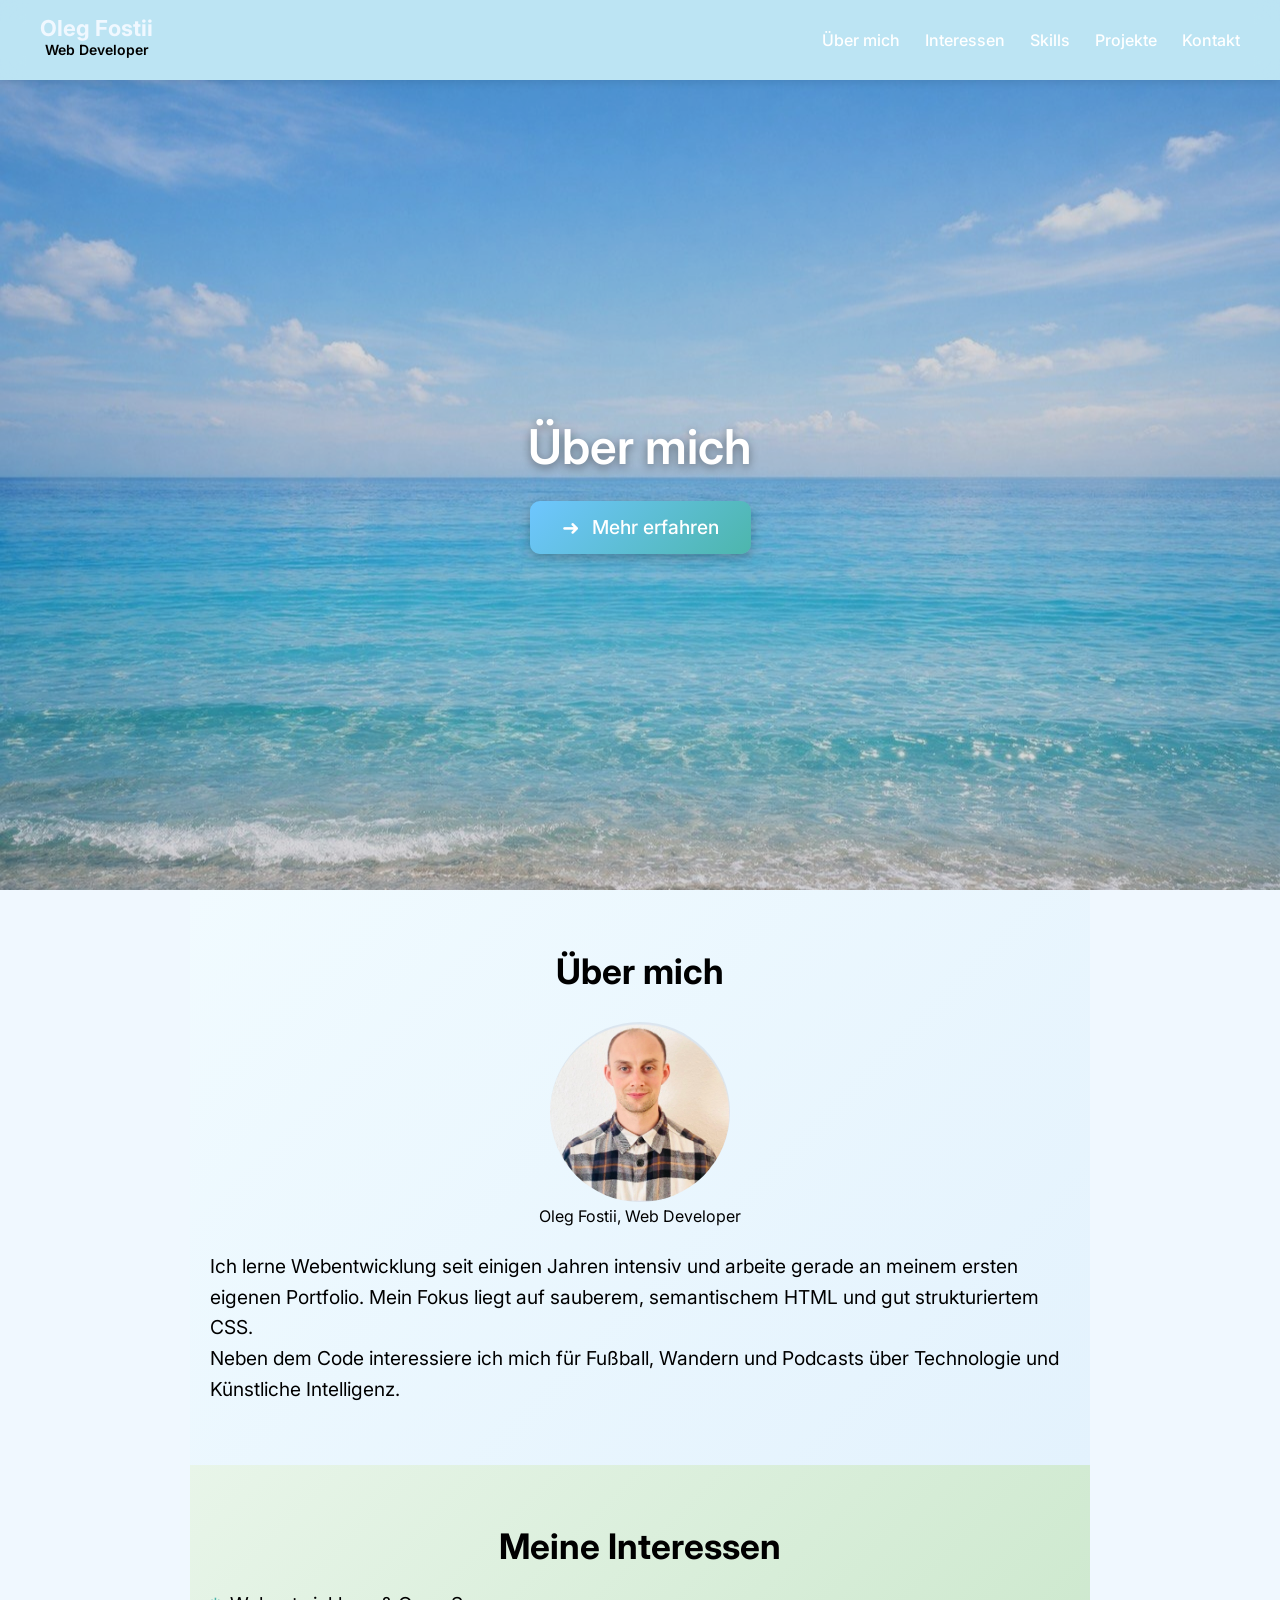
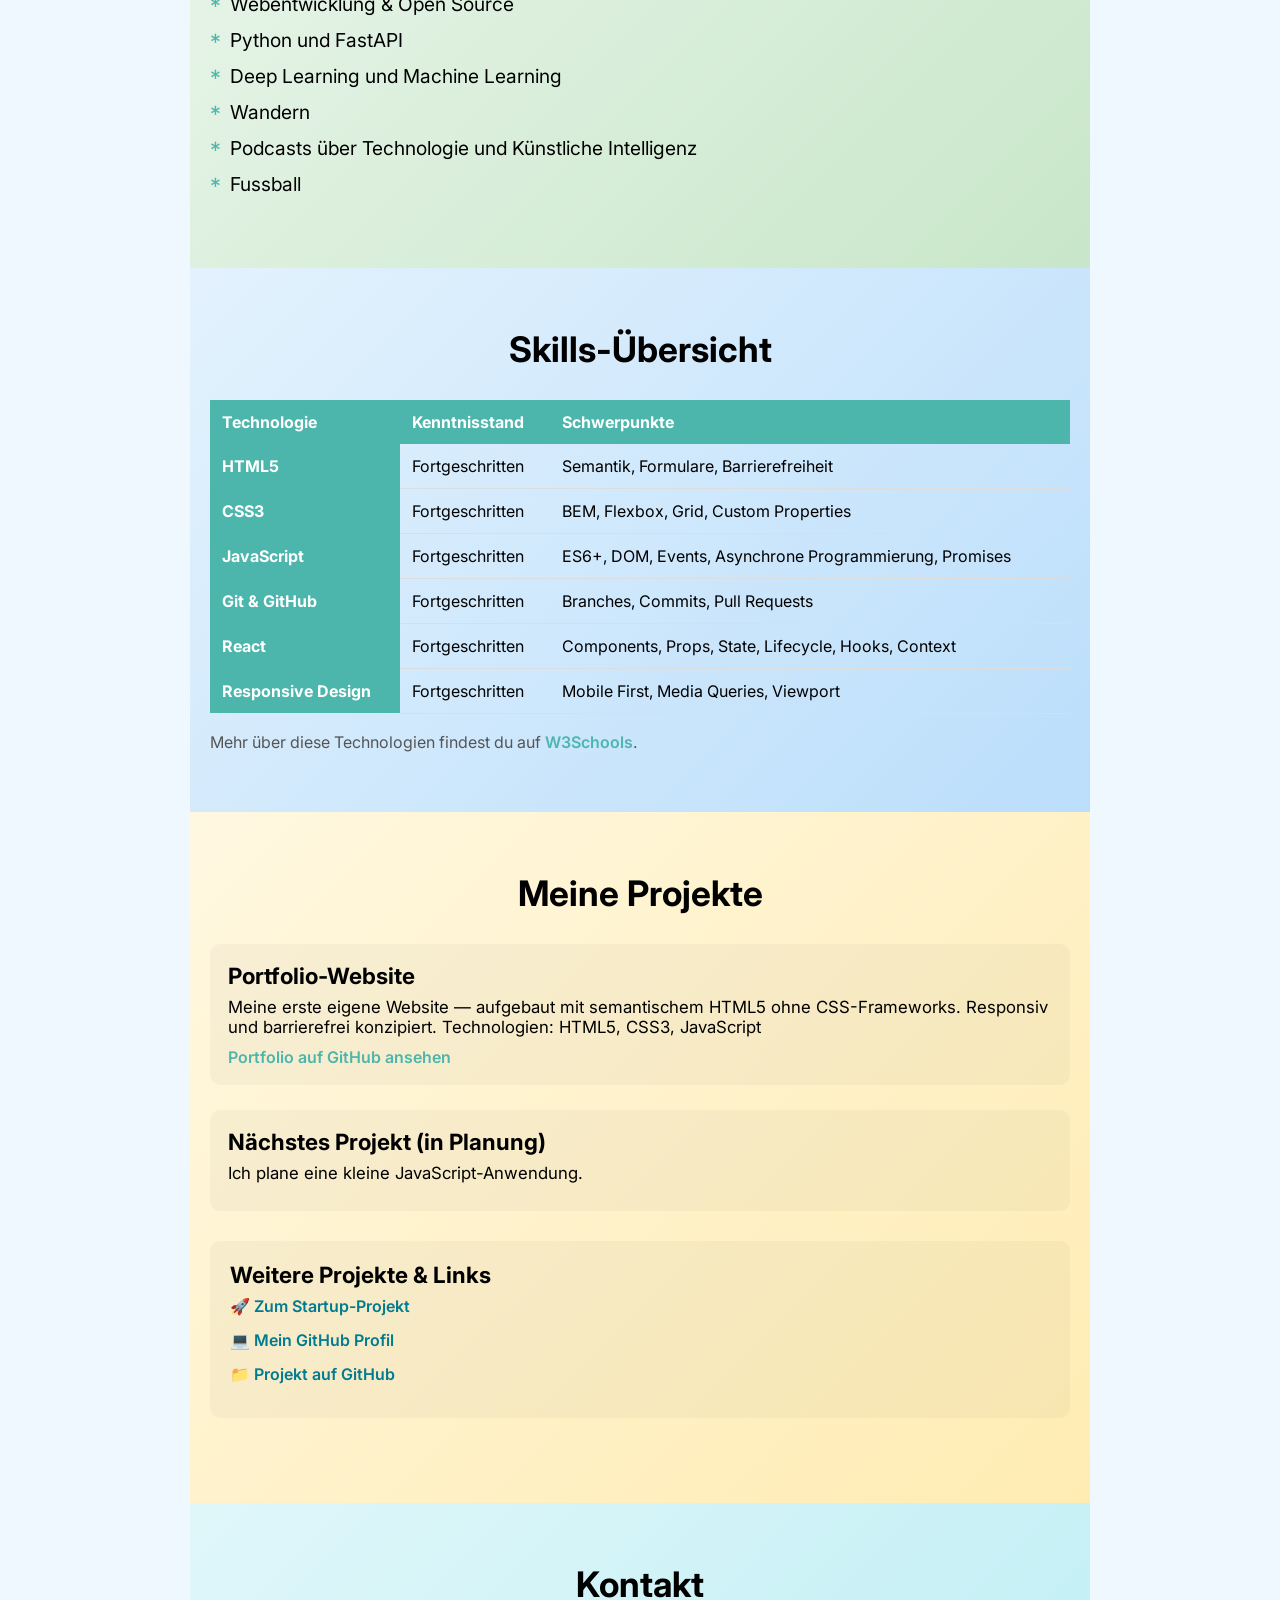
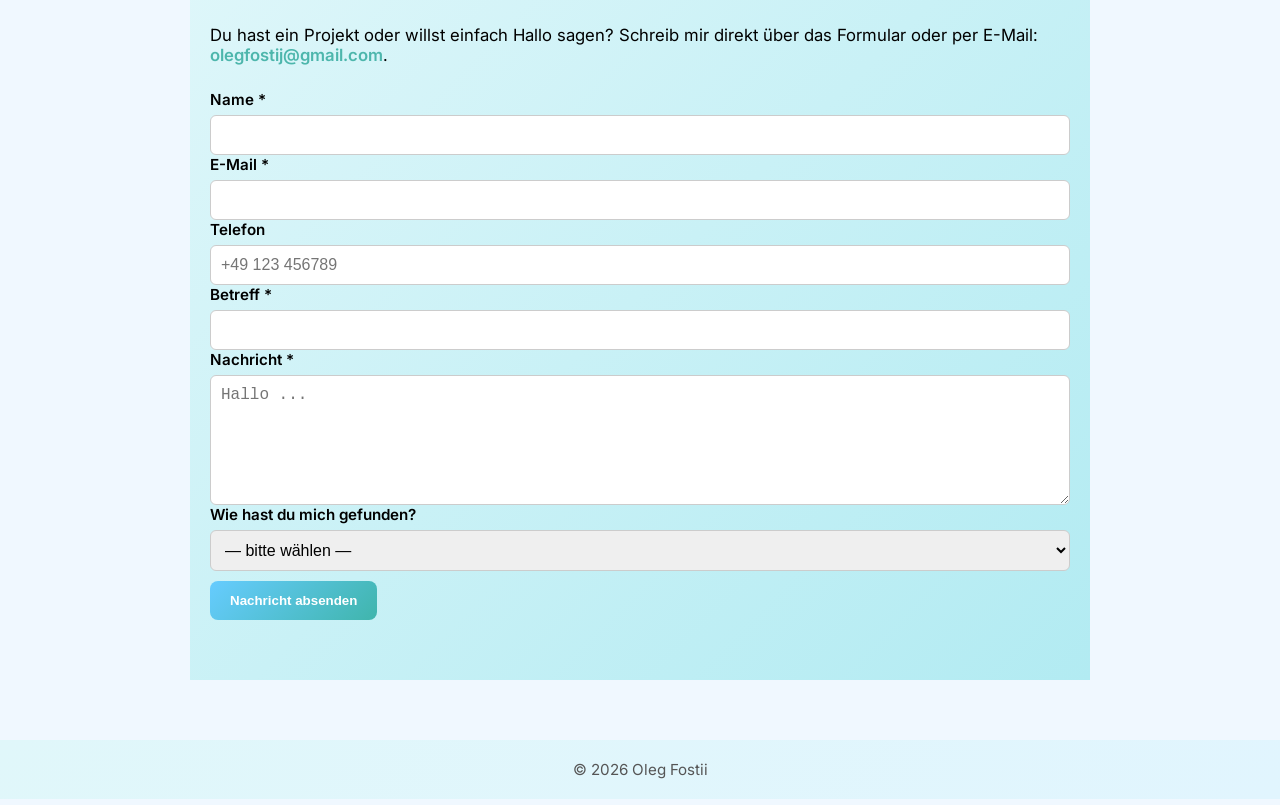
<file: index.html>
<!DOCTYPE html>
<html lang="de">
<head>
  <meta charset="UTF-8" />
  <meta name="viewport" content="width=device-width, initial-scale=1.0" />
  <meta 
    name="description" 
    content="Technisches Portfolio von Webentwickler Oleg Fostii: strukturierte Übersicht über HTML5-, CSS3-, JavaScript-,
  React- und FastAPI-Fähigkeiten, Projekte, Interessen, Skills-Tabellen, responsives Design sowie Kontaktformular für Projektanfragen." />
  <link rel="icon" type="image/x-icon" href="bilder/favicon.ico" />
  <link href="https://fonts.googleapis.com/css2?family=Inter:wght@300;400;600&display=swap" rel="stylesheet" />
  <link rel="stylesheet" href="css/style.css" />
  <title>Oleg Fostii — Web Developer</title>
</head>
<body>
  <!-- ================================================
      Header
    ================================================ -->
  <header class="header">

    <!-- Logo -->
    <div class="header__logo">
      <h1 class="header__title">Oleg Fostii</h1>
      <p class="header__subtitle">Web Developer</p>
    </div>

    <!-- Burger Toggle -->
    <input type="checkbox" id="burger-toggle" />

    <!-- Burger Button -->
    <label for="burger-toggle" class="burger">
      <span class="burger__line"></span>
      <span class="burger__line"></span>
      <span class="burger__line"></span>
    </label>

    <!-- Navigation -->
    <nav class="nav">
      <ul class="nav__list">
        <li class="nav__item"><a href="#ueber-mich" class="nav__link nav__link--active">Über mich</a></li>
        <li class="nav__item"><a href="#interessen" class="nav__link nav__link--active">Interessen</a></li>
        <li class="nav__item"><a href="#skills" class="nav__link nav__link--active">Skills</a></li>
        <li class="nav__item"><a href="#projekte" class="nav__link nav__link--active">Projekte</a></li>
        <li class="nav__item"><a href="#kontaktformular" class="nav__link nav__link--active">Kontakt</a></li>
      </ul>
    </nav>

    <!-- Overlay -->
    <div class="overlay"></div>

  </header>
  
  <main>

    <!-- ================================
      HERO Section
      ================================ -->
    <section class="hero">
      <div class="hero__content">
        <h2 class="hero__title">Über mich</h2>

        <a href="#ueber-mich" class="hero__button">
          <span class="hero__button-icon">&#10140</span>
          <span class="hero__button-text">Mehr erfahren</span>
        </a>
      </div>
    </section>

    <!-- ================================================
        ÜBER MICH Section
    ================================================ -->
    <section id="ueber-mich" class="about">
      <h2 class="about__title">Über mich</h2>

      <figure class="about__figure">
        <img
          class="about__image"
          src="bilder/profil.jpeg"
          alt="Foto von Oleg Fostii, Web Developer"
        />
        <figcaption class="about_caption">Oleg Fostii, Web Developer</figcaption>
      </figure>

      <p class="about__text">
        Ich lerne Webentwicklung seit einigen Jahren intensiv und arbeite
        gerade an meinem ersten eigenen Portfolio. Mein Fokus liegt auf
        sauberem, semantischem HTML und gut strukturiertem CSS.
      </p>

      <p class="about__text">
        Neben dem Code interessiere ich mich für Fußball, Wandern
        und Podcasts über Technologie und Künstliche Intelligenz.
      </p>

    </section>

    <!-- ================================================
        INTERESSEN Section
    ================================================ -->
    <section id="interessen" class="interests">
      <h3 class="interests__title">Meine Interessen</h3>
      <ul class="interests__list">
        <li class="interests__item">Webentwicklung &amp; Open Source</li>
        <li class="interests__item">Python und FastAPI</li>
        <li class="interests__item">Deep Learning und Machine Learning</li>
        <li class="interests__item">Wandern</li>
        <li class="interests__item">Podcasts über Technologie und Künstliche Intelligenz</li>
        <li class="interests__item">Fussball</li>
      </ul>
    </section>

    <!-- ================================================
        SKILLS Section
    ================================================ -->
    <section id="skills" class="skills">
      <h2 class="skills__title">Skills-Übersicht</h2>

      <table class="skills__table">
        <thead class="skills__thead">
          <tr class="skills__row">
            <th class="skills__head" scope="col">Technologie</th>
            <th class="skills__head" scope="col">Kenntnisstand</th>
            <th class="skills__head" scope="col">Schwerpunkte</th>
          </tr>
        </thead>

        <tbody class="skills__tbody">
          <tr class="skills__row">
            <th class="skills__head" scope="row">HTML5</th>
            <td class="skills__cell">Fortgeschritten</td>
            <td class="skills__cell">Semantik, Formulare, Barrierefreiheit</td>
          </tr>
          <tr class="skills__row">
            <th class="skills__head" scope="row">CSS3</th>
            <td class="skills__cell">Fortgeschritten</td>
            <td class="skills__cell">BEM, Flexbox, Grid, Custom Properties</td>
          </tr>
          <tr class="skills__row">
            <th class="skills__head" scope="row">JavaScript</th>
            <td class="skills__cell">Fortgeschritten</td>
            <td class="skills__cell">ES6+, DOM, Events, Asynchrone Programmierung, Promises</td>
          </tr>
          <tr class="skills__row">
            <th class="skills__head" scope="row">Git &amp; GitHub</th>
            <td class="skills__cell">Fortgeschritten</td>
            <td class="skills__cell">Branches, Commits, Pull Requests</td>
          </tr>
          <tr class="skills__row">
            <th class="skills__head" scope="row">React</th>
            <td class="skills__cell">Fortgeschritten</td>
            <td class="skills__cell">Components, Props, State, Lifecycle, Hooks, Context</td>
          </tr>
          <tr class="skills__row">
            <th class="skills__head" scope="row">Responsive Design</th>
            <td class="skills__cell">Fortgeschritten</td>
            <td class="skills__cell">Mobile First, Media Queries, Viewport</td>
          </tr>
        </tbody>
      </table>

      <p class="skills__note">
        Mehr über diese Technologien findest du auf
        <a
          class="skills__link"
          href="https://www.w3schools.com/html/"
          target="_blank"
          rel="noopener noreferrer"
        >W3Schools</a>.
      </p>
    </section>

    <!-- ================================================
         PROJEKTE Section
    ================================================ -->
    <section id="projekte" class="projects">
      <h2 class="projects__title">Meine Projekte</h2>

      <article class="projects__item">
        <h3 class="projects__item-title">Portfolio-Website</h3>
        <p class="projects__item-text">
          Meine erste eigene Website — aufgebaut mit semantischem HTML5
          ohne CSS-Frameworks. Responsiv und barrierefrei konzipiert.
          Technologien: HTML5, CSS3, JavaScript
        </p>
        <a
          class="projects__item-link"
          href="https://fostij.github.io/"
          target="_blank"
          rel="noopener noreferrer">Portfolio auf GitHub ansehen</a>
      </article>

      <article class="projects__item">
        <h3 class="projects__item-title">Nächstes Projekt (in Planung)</h3>
        <p class="projects__item-text">
          Ich plane eine kleine JavaScript-Anwendung.
        </p>
      </article>

      <article class="projects__item projects__links">
        <h3 class="projects__item-title">Weitere Projekte & Links</h3>

        <a href="https://carmalego.github.io/Pixelperfekt/" target="_blank" class="projects__link">
          &#128640; Zum Startup-Projekt
        </a>
        <a href="https://github.com/fostij" target="_blank" class="projects__link">
          &#128187; Mein GitHub Profil
        </a>
        <a href="https://github.com/fostij/Projekt-Meilenstein" target="_blank" class="projects__link">
          &#128193; Projekt auf GitHub
        </a>
      </article>
    </section>

    <!-- ================================================
         KONTAKTFORMULAR Section
    ================================================ -->
    <section id="kontaktformular" class="contact">
      <h2 class="contact__title">Kontakt</h2>

      <p class="contact__intro">
        Du hast ein Projekt oder willst einfach Hallo sagen? Schreib mir
        direkt über das Formular oder per E-Mail:
        <a class="contact__email" href="mailto:olegfostij@gmail.com">olegfostij@gmail.com</a>.
      </p>

      <form
        class="contact-form"
        action="https://echo.free.beeceptor.com/contact-form"
        method="POST">

        <div class="contact__field">
          <label class="contact__label" for="name">Name *</label>
          <input
            class="contact__input"
            type="text"
            id="name"
            name="name"
            autocomplete="name"
            required
          />
        </div>

        <div class="contact__field">
          <label class="contact__label" for="email">E-Mail *</label>
          <input
            class="contact__input"
            type="email"
            id="email"
            name="email"
            autocomplete="email"
            required
          />
        </div>

        <div class="contact__field">
          <label class="contact__label" for="telefon">Telefon</label>
          <input
            class="contact__input"
            type="tel"
            id="telefon"
            name="telefon"
            placeholder="+49 123 456789"
            pattern="^\+49\s\d{3}\s\d{6,}$"
            title="Bitte gib eine gültige Telefonnummer im Format +49 123 456789 ein"
            autocomplete="tel"
          />
        </div>

        <div class="contact__field">
          <label class="contact__label" for="betreff">Betreff *</label>
          <input
            class="contact__input"
            type="text"
            id="betreff"
            name="betreff"
            required
          />
        </div>

        <div class="contact__field">
          <label class="contact__label" for="nachricht">Nachricht *</label>
          <textarea
            class="contact__textarea"
            id="nachricht"
            name="nachricht"
            rows="6"
            placeholder="Hallo ..."
            required
          ></textarea>
        </div>

        <div class="contact__field">
          <label class="contact__label" for="quelle">Wie hast du mich gefunden?</label>
          <select class="contact__select" id="quelle" name="quelle">
            <option value="">— bitte wählen —</option>
            <option value="github">GitHub</option>
            <option value="linkedin">LinkedIn</option>
            <option value="empfehlung">Empfehlung</option>
            <option value="sonstiges">Sonstiges</option>
          </select>
        </div>

        <button class="contact__submit" type="submit">Nachricht absenden</button>
      </form>
    </section>

  </main>

  <!-- ================================================
       FOOTER
  ================================================ -->
  <footer class="footer">
    <p class="footer__text">&copy; 2026 Oleg Fostii</p>
  </footer>

</body>
</html>
</file>
<file: css/style.css>
*,
::before,
::after {
    margin: 0;
    padding: 0;
    box-sizing: border-box;
}

html {
    scroll-behavior: smooth;
}

/* ================================
    Allgemeine Grundstile
    ================================ */
body {
    font-family: "Inter", sans-serif;
    background-color: #f0f8ff;
}

/* ================================
    Sticky Header mit Blur-Effekt
    ================================ */
.header {
    position: sticky;
    top: 0;
    z-index: 1000;
    display: flex;
    justify-content: space-between;
    align-items: center;
    padding: 15px 40px;
    background: rgba(110, 198, 225, 0.4);
    backdrop-filter: blur(12px);
    -webkit-backdrop-filter: blur(12px);
    box-shadow: 0 2px 8px rgba(0,0,0,0.1);
}

/* Logo */
.header__logo {
    height: 50px;
    width: auto;
    text-align: center;
}

.header__title {
    font-family: inherit;
    font-size: 22px;
    font-weight: bold;
    color: #f0f8ff;
}

.header__subtitle {
    font-family: inherit;
    font-size: 14px;
    font-weight: 600;
}

/* ================================
    Navigation (Desktop)
    ================================ */
.nav__list {
    display: flex;
    list-style: none;
    margin: 0;
    padding: 0;
    gap: 25px;
}

.nav__link {
    text-decoration: none;
    color: white;
    font-weight: 500;
    position: relative;
    padding-bottom: 4px;
    transition: color 0.3s ease;
}

/* Untere Linie beim Hover */
.nav__link::after {
    content: '';
    position: absolute;
    left: 0;
    bottom: 0;
    width: 0%;
    height: 2px;
    background-color: white;
    transition: width 0.3s ease;
}

.nav__link:hover {
    color: #e0f7fa;
}

.nav__link:hover::after {
    width: 100%;
}

/* ================================
    Burger-Menü (Checkbox Hack)
    ================================ */
#burger-toggle {
    display: none;
}

.burger {
    display: none;
    flex-direction: column;
    gap: 5px;
    cursor: pointer;
    position: absolute;
    right: 25px;
    top: 30px;
}

.burger__line {
    width: 28px;
    height: 3px;
    background: white;
    border-radius: 2px;
    transition: 0.3s;
}

/* ================================
    Overlay
    ================================ */
.overlay {
    position: fixed;
    top: 0;
    left: 0;
    width: 100%;
    height: 100%;
    background: rgba(0,0,0,0.45);
    opacity: 0;
    pointer-events: none;
    transition: opacity 0.3s ease;
    z-index: 900;
}

/* Overlay aktive */
#burger-toggle:checked ~ .overlay {
    opacity: 1;
    pointer-events: auto;
}

/* ================================
    Hero Section
    ================================ */
.hero {
    position: relative;
    display: flex;
    justify-content: center;
    align-items: center;
    text-align: center;
    color: white;
    height: 90vh;
    background-image: url('../bilder/hero.jpg');
    background-size: cover;
    background-position: center;
    background-repeat: no-repeat;
    z-index: 2;
}

.hero::before {
    content: '';
    position: absolute;
    top: 0;
    left: 0;
    width: 100%;
    height: 100%;
    background: rgba(0,0,0,0.15);
    z-index: 3;
}

.hero__content {
    position: relative;
    text-align: center;
    animation: heroFade 1.5s ease-out;
    z-index: 4;
}

.hero__title {
    font-size: 3rem;
    font-weight: 600;
    margin-bottom: 25px;
    text-shadow: 0 3px 10px rgba(0,0,0,0.4);
}

/* Hero Button */
.hero__button {
    display: inline-flex;
    align-items: center;
    gap: 12px;
    padding: 14px 32px;
    font-size: 1.2rem;
    font-weight: 500;
    color: white;
    text-decoration: none;

    /* Gradient */
    background: linear-gradient(135deg, #6ec6ff, #4db6ac);
    border-radius: 10px;
    box-shadow: 0 4px 12px rgba(0,0,0,0.25);
    transition: all 0.3s ease;
}

.hero__button-icon {
    font-size: 1.3rem;
    transition: transform 0.3s ease
}

.hero__button:hover {
    transform: translateY(-4px);
    box-shadow: 0 6px 18px rgba(0,0,0,0.35);
}

.hero__button:hover .hero__button-icon {
    transform: translateX(6px);
}

/* ================================
    Über mich Section
    ================================ */
.about {
    background: linear-gradient(135deg, #f1fbff, #e3f2fd);
    padding: 60px 20px;
    margin: 0 auto;
    max-width: 900px;
}

.about__title {
    font-size: 2.2rem;
    text-align: center;
    margin-bottom: 30px;
}

.about__figure {
    text-align: center;
    margin-bottom: 25px;
}

.about__image {
    width: 180px;
    height: 180px;
    border-radius: 50%;
    object-fit: cover;
}

.about__caption {
    margin-top: 10px;
    font-size: 1rem;
    color: #666
}

.about__text {
    font-size: 1.2rem;
    line-height: 1.6;
}

/* ================================
    Interessen Section
    ================================ */
.interests {
    background: linear-gradient(135deg, #e8f5e9, #c8e6c9);
    padding: 60px 20px;
    max-width: 900px;
    margin: 0 auto;
}

.interests__title {
    font-size: 2.2rem;
    text-align: center;
    margin-bottom: 25px;
}

.interests__list {
    list-style: none;
    padding: 0;
}

.interests__item {
    font-size: 1.2rem;
    margin-bottom: 12px;
    padding-left: 20px;
    position: relative;
}

.interests__item::before {
    content: '*';
    position:  absolute;
    left: 0;
    color: #4db6ac;
    font-size: 1.4rem;
}

/* ================================
    Skills Section
    ================================ */
.skills {
    background: linear-gradient(135deg, #e3f2fd, #bbdefb);
    padding: 60px 20px;
    max-width: 900px;
    margin: 0 auto;
}

.skills__title { 
    text-align: center;
    font-size: 2.2rem;
    margin-bottom: 30px;
}

.skills__table {
    width: 100%;
    border-collapse: collapse;
}

.skills__head {
    background: #4db6ac;
    color: white;
    padding: 12px;
    text-align: left;
}

.skills__cell {
    padding: 12px;
    border-bottom: 1px solid #ddd;
}

.skills__row:hover {
    background: rgba(0,0,0,0.05);
}

.skills__note {
    margin-top: 18px;
    font-size: 1rem;
    color: #555;
}

.skills__link {
    color: #4db6ac;
    font-weight: 600;
    text-decoration: none;
}

.skills__link:hover {
    text-decoration: underline;
}

/* ================================
    Projekte Section
    ================================ */
.projects {
    background: linear-gradient(135deg, #fff8e1, #ffecb3);
    padding: 60px 20px;
    max-width: 900px;
    margin: 0 auto;
}

.projects__title {
    text-align: center;
    font-size: 2.2rem;
    margin-bottom: 30px;
}

.projects__item {
    margin-bottom: 25px;
    padding: 18px;
    border-radius: 10px;
    background: rgba(0,0,0,0.03);
}

.projects__item-title {
    font-size: 1.4rem;
    margin-bottom: 8px;
}

.projects__item-text {
    font-size: 1.05rem;
    margin-bottom: 10px;
}

.projects__item-link {
    color: #4db6ac;
    font-weight: 600;
    text-decoration: none;
}

.projects__item-link:hover {
    text-decoration: underline;
}

.projects__links {
    margin-top: 30px;
    padding: 20px;
    background: rgba(0,0,0,0.03);
    border-radius: 10px;
}

.projects__link {
    display: block;
    margin-bottom: 10px;
    font-weight: 600;
    color: #007b8f;
    text-decoration: none;
    position: relative;
    padding-bottom: 4px;
    transition: color 0.3s ease;
}

.projects__link::after {
    content: "";
    position: absolute;
    left: 0;
    bottom: 0;
    width: 100%;
    height: 2px;
    background-color: #007b8f;
    transform: scaleX(0);
    transform-origin: left;
    transition: transform 0.3s ease;
}

.projects__link:hover {
    color: #005f6b;
}

.projects__link:hover::after {
    transform: scaleX(1);
}

/* ================================
    Kontaktformular Section
    ================================ */
.contact {
    background: linear-gradient(135deg, #e0f7fa, #b2ebf2);
    padding: 60px 20px;
    max-width: 900px;
    margin: 0 auto;
}

.contact__title {
    text-align: center;
    font-size: 2.2rem;
    margin-bottom: 20px;
}

.contact__intro {
    font-size: 1.05rem;
    margin-bottom: 25px;
}

.contact__email {
    color: #4db6ac;
    font-weight: 600;
    text-decoration: none;
}

.contact__email:hover {
    text-decoration: underline;
}

.contact__form {
    display: flex;
    flex-direction: column;
    gap: 16px;
}

.contact__field {
    display: flex;
    flex-direction: column;
    gap: 6px;
}

.contact__label {
    font-size: 0.95rem;
    font-weight: 600;
}

.contact__input,
.contact__textarea,
.contact__select {
    padding: 10px;
    border-radius: 6px;
    border: 1px solid #ccc;
    font-size: 1rem;
}

.contact__textarea {
    min-height: 120px;
    resize: vertical;
}

.contact__submit {
    margin-top: 10px;
    padding: 12px 20px;
    border: none;
    border-radius: 8px;
    background: linear-gradient(135deg, #66ccff, #40b5ac);
    color: white;
    font-weight: 600;
    cursor: pointer;
    transition: transform 0.2s ease, box-shadow 0.2s ease;
}

.contact__submit:hover {
    transform: translateY(-2px);
    box-shadow: 0 4px 12px rgba(0,0,0,0.2);
}

/* ================================
    Footer
    ================================ */
.footer {
    background: linear-gradient(135deg, #e0f7fa, #e1f5fe);
    margin-top: 60px;
    padding: 20px;
    text-align: center;
}

.footer__text {
    font-size: 0.95rem;
    color: #555;
}

.about,
.interests,
.skills,
.projects,
.contact {
    animation: sectionFade 1.2s ease-out;
}

section {
    scroll-margin-top: 80px;
}

/* Hero Fade-In Animation */
@keyframes heroFade {
    from {
        opacity: 0;
        transform: translateY(20px);
    }
    to {
        opacity: 1;
        transform: translateY(0);
    }
}

@keyframes sectionFade {
    from {
        opacity: 0;
        transform: translateY(25px);
    }
    to {
        opacity: 1;
        transform: translateY(0);
    }
}


/* ================================
    Mobile Menü
    ================================ */
@media (max-width: 768px) {
    .nav__list {
        position: fixed;
        top: 0;
        left: -100%;
        width: 240px;
        height: 100vh;
        background: rgba(77, 182, 172, 0.9);
        backdrop-filter: blur(10px);
        -webkit-backdrop-filter: blur(10px);
        flex-direction: column;
        padding: 100px 30px 40px 30px;
        gap: 25px;
        transition: left 0.3s ease;
        z-index: 1000;
      }

      #burger-toggle:checked + .burger {
        position: fixed;
        right: 25;
        top: 30px;
        z-index: 1100;
      }

      /* Menü fährt ein */
      #burger-toggle:checked ~ nav .nav__list {
        left: 0;
      }

      /* Fade-In Animation */
      #burger-toggle:checked ~ nav .nav__item {
        opacity: 0;
        animation: fadeIn 0.6s forwards;
      }

      .nav__item:nth-child(1) { animation-delay: 0.1s; }
      .nav__item:nth-child(2) { animation-delay: 0.2s; }
      .nav__item:nth-child(3) { animation-delay: 0.3s; }
      .nav__item:nth-child(4) { animation-delay: 0.4s; }
      .nav__item:nth-child(5) { animation-delay: 0.5s; }

      @keyframes fadeIn {
        from { opacity: 0; transform: translateX(-20px); }
        to   { opacity: 1; transform: translateX(0); }
      }

      /* Burger sichtbar */
      .burger {
        display: flex;
      }

      /* Burger Animation */
      #burger-toggle:checked + .burger .burger__line:nth-child(1) {
        transform: rotate(45deg) translate(5px, 5px);
      }
      #burger-toggle:checked + .burger .burger__line:nth-child(2) {
        opacity: 0;
      }
      #burger-toggle:checked + .burger .burger__line:nth-child(3) {
        transform: rotate(-45deg) translate(5px, -5px);
      }
}
</file>
